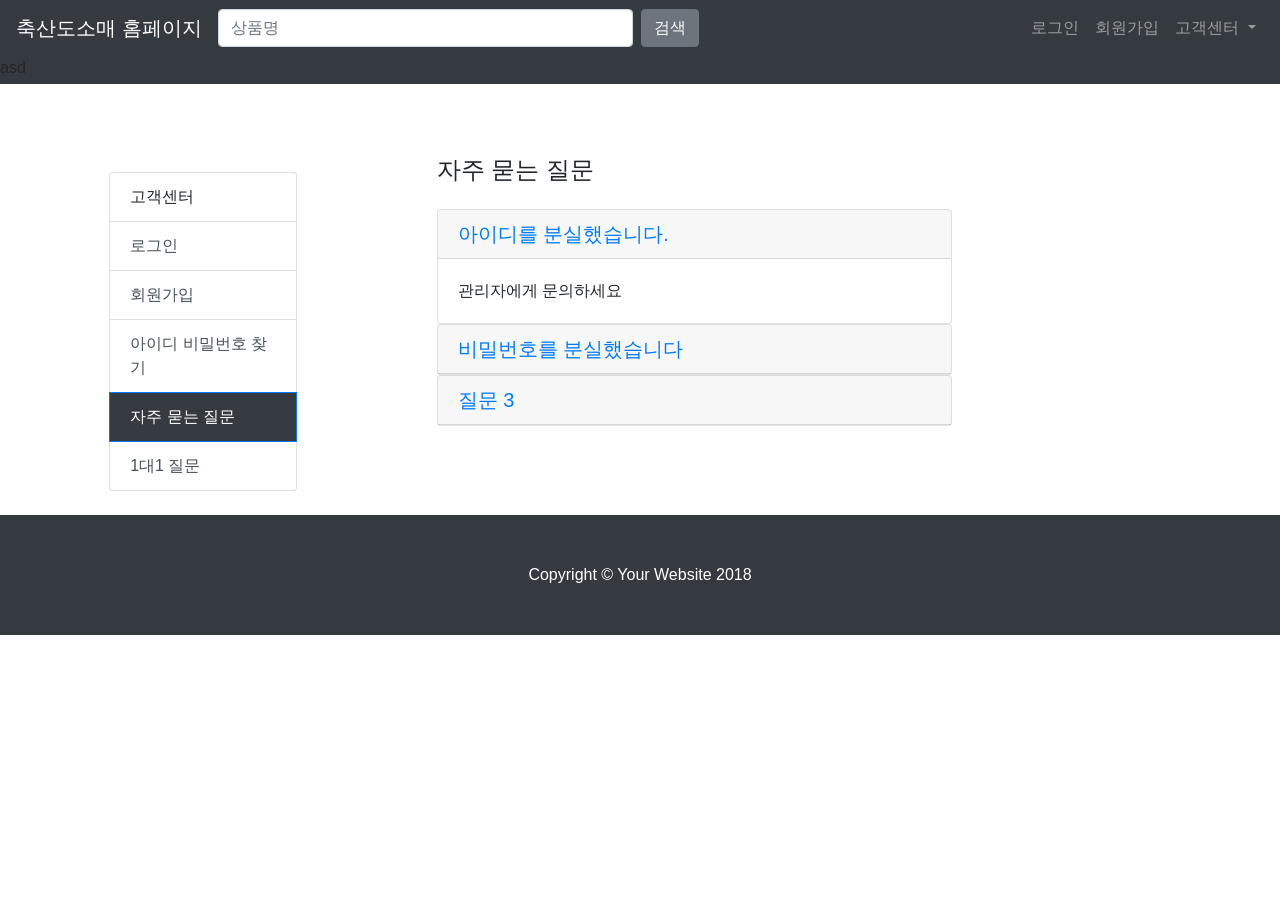
<file: meatVillFinal/htdocs/faq.html>
<!DOCTYPE html>
<html lang="en">

<head>

  <meta charset="utf-8">
  <meta name="viewport" content="width=device-width, initial-scale=1, shrink-to-fit=no">
  <meta name="description" content="">
  <meta name="author" content="">

  <title>Modern Business - Start Bootstrap Template</title>

  <!-- Bootstrap core CSS -->
  <link href="vendor/bootstrap/css/bootstrap.min.css" rel="stylesheet">

  <!-- Custom styles for this template -->
  <link href="css/modern-business.css" rel="stylesheet">

</head>

<body>

  <!-- Navigation -->
  <nav class="navbar fixed-top navbar-expand-lg navbar-dark bg-dark fixed-top">
    <a class="navbar-brand" href="index.php">축산도소매 홈페이지</a>
    <button class="navbar-toggler navbar-toggler-right" type="button" data-toggle="collapse" data-target="#navbarResponsive" aria-controls="navbarResponsive" aria-expanded="false" aria-label="Toggle navigation">
      <span class="navbar-toggler-icon"></span>
    </button>
    <form class="form-inline my-4 my-lg-0">
      <input class="form-control mr-sm-2 " type="text" size = 40 placeholder="상품명">
      <button class="btn btn-secondary my-2 my-sm-0" type="submit">검색</button>
    </form>
    <div class="collapse navbar-collapse" id="navbarResponsive">
      <ul class="navbar-nav ml-auto">
        <li class="nav-item">
          <a class="nav-link" href="login_popup.php">로그인</a>
        </li>
        <li class="nav-item">
          <a class="nav-link" href="new_accounts.php">회원가입</a>
        </li>

        <li class="nav-item dropdown">
          <a class="nav-link dropdown-toggle" href="#" id="navbarDropdownBlog" data-toggle="dropdown" aria-haspopup="true" aria-expanded="false">
            고객센터
          </a>
          <div class="dropdown-menu dropdown-menu-right" aria-labelledby="navbarDropdownBlog">
            <a class="dropdown-item" href="full-width.php">Full Width Page</a>
            <a class="dropdown-item" href="sidebar.php">Sidebar Page</a>
            <a class="dropdown-item" href="faq.php">FAQ</a>
            <a class="dropdown-item" href="404.php">404</a>
            <a class="dropdown-item" href="pricing.php">Pricing Table</a>
          </div>
        </li>
      </ul>
    </div>

  </nav>




  <header>


  </header>







  <!-- Page Content -->

<div class="row bg-dark">
  <div class="col-lg-1 mb-1">
    asd
  </div>
</div>

<br><br><br>


</div>
    <div class="row">
      <div class="col-lg-1 mb-1">
      </div>


      <div class="col-lg-2 mb-4">
        <p></p>
        <p></p>
        <div class="list-group">
          <a class="list-group-item list-group-item-action disabled">고객센터</a>
          <a href="login_popup.php" class="list-group-item list-group-item-action">
            로그인
          </a>
          <a href="new_accounts.php" class="list-group-item list-group-item-action ">회원가입</a>
          <a href="#!" class="list-group-item list-group-item-action">아이디 비밀번호 찾기</a>
          <a href="faq.php" class="list-group-item list-group-item-action active bg-dark">자주 묻는 질문</a>
          <a href="one-to-one.php" class="list-group-item list-group-item-action">1대1 질문</a>
        </div>
      </div>
      <!-- Content Column -->
      <div class="col-lg-1 mb-1">
      </div>
      <div class="col-lg-5 mb-4">
        <p class ="h4 mb-4"> 자주 묻는 질문</p>
        <p></p>

        <!-- Default form login -->
        <div class="mb-4" id="accordion" role="tablist" aria-multiselectable="true">
                <div class="card">
                  <div class="card-header" role="tab" id="headingOne">
                    <h5 class="mb-0">
                      <a data-toggle="collapse" data-parent="#accordion" href="#collapseOne" aria-expanded="false" aria-controls="collapseOne">아이디를 분실했습니다.</a>
                    </h5>
                  </div>

                  <div id="collapseOne" class="collapse show" role="tabpanel" aria-labelledby="headingOne">
                    <div class="card-body">
                      관리자에게 문의하세요
                    </div>
                  </div>
                </div>
                <div class="card">
                  <div class="card-header" role="tab" id="headingTwo">
                    <h5 class="mb-0">
                      <a class="collapsed" data-toggle="collapse" data-parent="#accordion" href="#collapseTwo" aria-expanded="false" aria-controls="collapseTwo">비밀번호를 분실했습니다
                      </a>
                    </h5>
                  </div>
                  <div id="collapseTwo" class="collapse" role="tabpanel" aria-labelledby="headingTwo">
                    <div class="card-body">
                      관리자에게 문의하세요
                    </div>
                  </div>
                </div>
                <div class="card">
                  <div class="card-header" role="tab" id="headingThree">
                    <h5 class="mb-0">
                      <a class="collapsed" data-toggle="collapse" data-parent="#accordion" href="#collapseThree" aria-expanded="false" aria-controls="collapseThree">질문 3</a>
                    </h5>
                  </div>
                  <div id="collapseThree" class="collapse" role="tabpanel" aria-labelledby="headingThree">
                    <div class="card-body">
                      답3
                    </div>
                  </div>
                </div>
              </div>
      </div>
    </div>

    <!-- Footer -->
    <footer class="py-5 bg-dark">
      <div class="container">
        <p class="m-0 text-center text-white">Copyright &copy; Your Website 2018</p>
      </div>
      <!-- /.container -->
    </footer>


  </body>





  <!-- /.container -->

  <!-- Bootstrap core JavaScript -->
  <script src="vendor/jquery/jquery.min.js"></script>
  <script src="vendor/bootstrap/js/bootstrap.bundle.min.js"></script>

</body>

</html>

<!-- <!DOCTYPE html>
  <html lang="en" dir="ltr">
  <head>
    <meta charset="utf-8">
    <link href="login_popup.css" media="all" rel="Stylesheet" type="text/css" />
    <title></title>
  </head>
  <body>




  </script>
  </html> -->
</file>
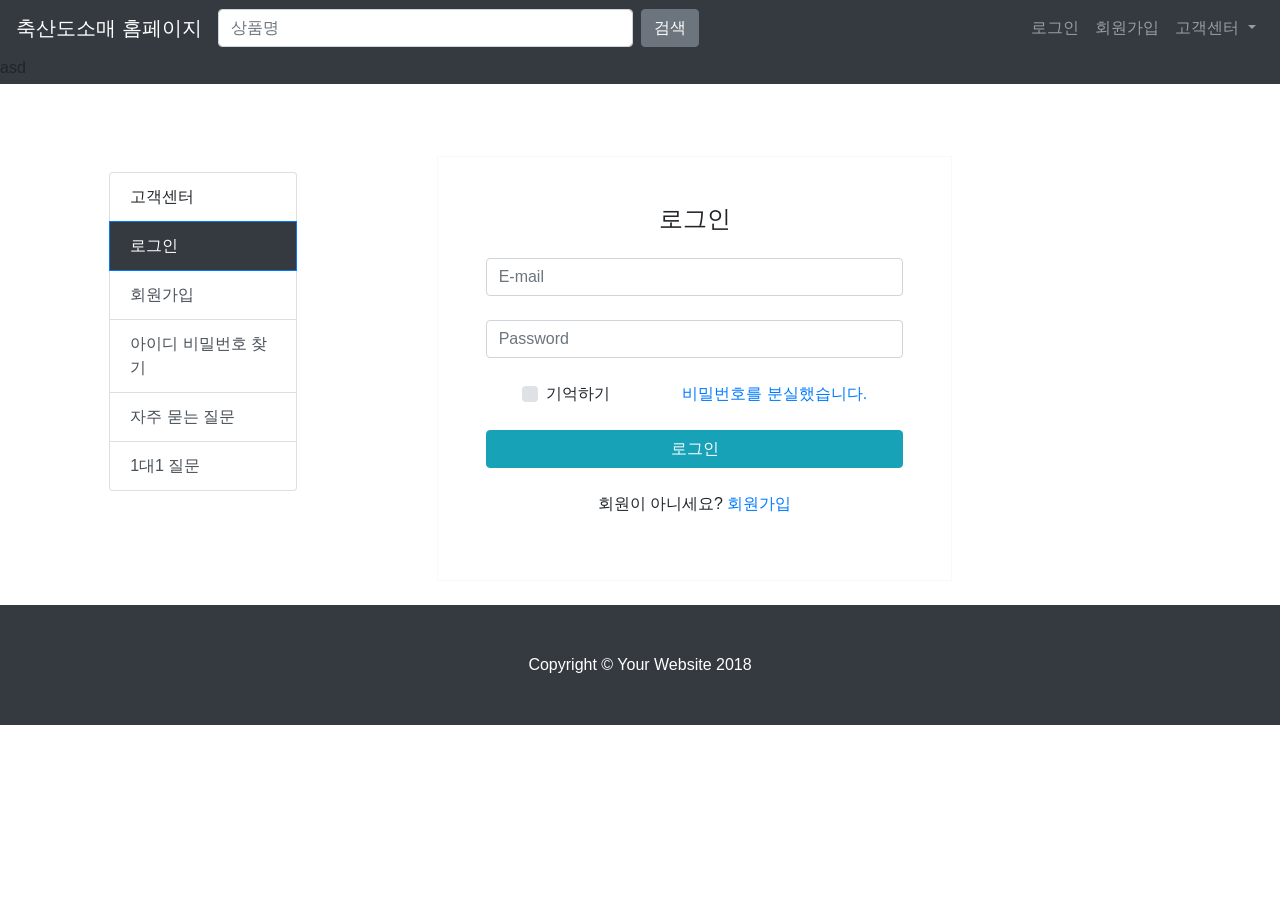
<file: meatVillFinal/htdocs/login_popup.html>
<!DOCTYPE html>
<html lang="en">

<head>

  <meta charset="utf-8">
  <meta name="viewport" content="width=device-width, initial-scale=1, shrink-to-fit=no">
  <meta name="description" content="">
  <meta name="author" content="">

  <title>Modern Business - Start Bootstrap Template</title>

  <!-- Bootstrap core CSS -->
  <link href="vendor/bootstrap/css/bootstrap.min.css" rel="stylesheet">

  <!-- Custom styles for this template -->
  <link href="css/modern-business.css" rel="stylesheet">

</head>

<body>

  <!-- Navigation -->
  <nav class="navbar fixed-top navbar-expand-lg navbar-dark bg-dark fixed-top">
    <a class="navbar-brand" href="index.php">축산도소매 홈페이지</a>
    <button class="navbar-toggler navbar-toggler-right" type="button" data-toggle="collapse" data-target="#navbarResponsive" aria-controls="navbarResponsive" aria-expanded="false" aria-label="Toggle navigation">
      <span class="navbar-toggler-icon"></span>
    </button>
    <form class="form-inline my-4 my-lg-0">
      <input class="form-control mr-sm-2 " type="text" size = 40 placeholder="상품명">
      <button class="btn btn-secondary my-2 my-sm-0" type="submit">검색</button>
    </form>
    <div class="collapse navbar-collapse" id="navbarResponsive">
      <ul class="navbar-nav ml-auto">
        <li class="nav-item">
          <a class="nav-link" href="login_popup.php">로그인</a>
        </li>
        <li class="nav-item">
          <a class="nav-link" href="new_accounts.php">회원가입</a>
        </li>

        <li class="nav-item dropdown">
          <a class="nav-link dropdown-toggle" href="#" id="navbarDropdownBlog" data-toggle="dropdown" aria-haspopup="true" aria-expanded="false">
            고객센터
          </a>
          <div class="dropdown-menu dropdown-menu-right" aria-labelledby="navbarDropdownBlog">
            <a class="dropdown-item" href="full-width.php">Full Width Page</a>
            <a class="dropdown-item" href="sidebar.php">Sidebar Page</a>
            <a class="dropdown-item" href="faq.php">FAQ</a>
            <a class="dropdown-item" href="404.php">404</a>
            <a class="dropdown-item" href="pricing.php">Pricing Table</a>
          </div>
        </li>
      </ul>
    </div>

  </nav>




  <header>


  </header>







  <!-- Page Content -->

<div class="row bg-dark">
  <div class="col-lg-1 mb-1">
    asd
  </div>
</div>

<br><br><br>


</div>
    <div class="row">
      <div class="col-lg-1 mb-1">
      </div>


      <div class="col-lg-2 mb-4">
        <p></p>
        <p></p>
        <div class="list-group">
          <a class="list-group-item list-group-item-action disabled">고객센터</a>
          <a href="" class="list-group-item list-group-item-action active bg-dark">
            로그인
          </a>
          <a href="new_accounts.php" class="list-group-item list-group-item-action ">회원가입</a>
          <a href="#!" class="list-group-item list-group-item-action">아이디 비밀번호 찾기</a>
          <a href="faq.php" class="list-group-item list-group-item-action">자주 묻는 질문</a>
          <a href="one-to-one.php" class="list-group-item list-group-item-action">1대1 질문</a>
        </div>
      </div>
      <!-- Content Column -->
      <div class="col-lg-1 mb-1">
      </div>
      <div class="col-lg-5 mb-4">
        <!-- Default form login -->
        <form class="text-center border border-light p-5">

          <p class="h4 mb-4">로그인</p>

          <!-- Email -->
          <input type="email" id="defaultLoginFormEmail" class="form-control mb-4" placeholder="E-mail">

          <!-- Password -->
          <input type="password" id="defaultLoginFormPassword" class="form-control mb-4" placeholder="Password">

          <div class="d-flex justify-content-around">
            <div>
              <!-- Remember me -->
              <div class="custom-control custom-checkbox">
                <input type="checkbox" class="custom-control-input" id="defaultLoginFormRemember">
                <label class="custom-control-label" for="defaultLoginFormRemember">기억하기</label>
              </div>
            </div>
            <div>
              <!-- Forgot password -->
              <a href="">비밀번호를 분실했습니다.</a>
            </div>
          </div>

          <!-- Sign in button -->
          <button class="btn btn-info btn-block my-4" type="submit">로그인</button>

          <!-- Register -->
          <p>회원이 아니세요?
            <a href="">회원가입</a>
          </p>


        </form>
        <!-- Default form login -->
      </div>
    </div>

    <!-- Footer -->
    <footer class="py-5 bg-dark">
      <div class="container">
        <p class="m-0 text-center text-white">Copyright &copy; Your Website 2018</p>
      </div>
      <!-- /.container -->
    </footer>



  </body>





  <!-- /.container -->

  <!-- Bootstrap core JavaScript -->
  <script src="vendor/jquery/jquery.min.js"></script>
  <script src="vendor/bootstrap/js/bootstrap.bundle.min.js"></script>

</body>

</html>

<!-- <!DOCTYPE html>
  <html lang="en" dir="ltr">
  <head>
    <meta charset="utf-8">
    <link href="login_popup.css" media="all" rel="Stylesheet" type="text/css" />
    <title></title>
  </head>
  <body>




  </script>
  </html> -->
</file>
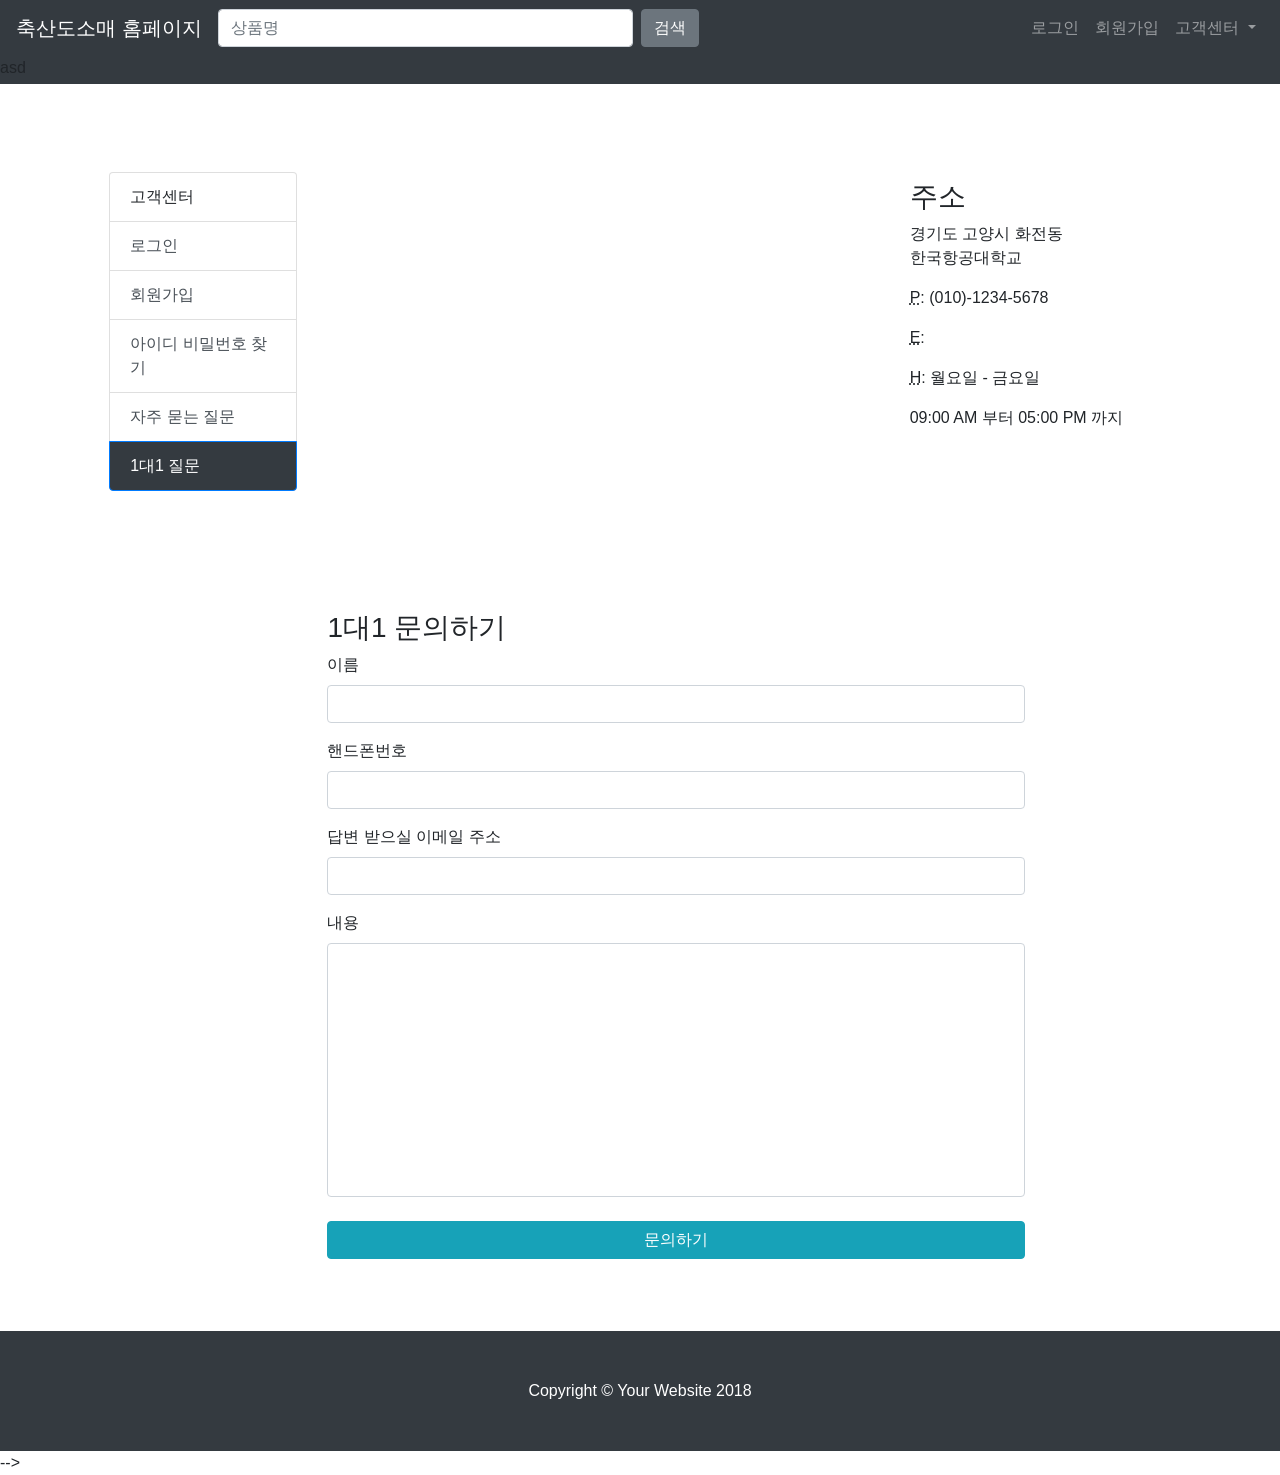
<file: meatVillFinal/htdocs/one-to-one.html>
<!DOCTYPE html>
<html lang="en">

<head>

  <meta charset="utf-8">
  <meta name="viewport" content="width=device-width, initial-scale=1, shrink-to-fit=no">
  <meta name="description" content="">
  <meta name="author" content="">

  <title>Modern Business - Start Bootstrap Template</title>

  <!-- Bootstrap core CSS -->
  <link href="vendor/bootstrap/css/bootstrap.min.css" rel="stylesheet">

  <!-- Custom styles for this template -->
  <link href="css/modern-business.css" rel="stylesheet">

</head>

<body>

  <!-- Navigation -->
  <nav class="navbar fixed-top navbar-expand-lg navbar-dark bg-dark fixed-top">
    <a class="navbar-brand" href="index.php">축산도소매 홈페이지</a>
    <button class="navbar-toggler navbar-toggler-right" type="button" data-toggle="collapse" data-target="#navbarResponsive" aria-controls="navbarResponsive" aria-expanded="false" aria-label="Toggle navigation">
      <span class="navbar-toggler-icon"></span>
    </button>
    <form class="form-inline my-4 my-lg-0">
      <input class="form-control mr-sm-2 " type="text" size = 40 placeholder="상품명">
      <button class="btn btn-secondary my-2 my-sm-0" type="submit">검색</button>
    </form>
    <div class="collapse navbar-collapse" id="navbarResponsive">
      <ul class="navbar-nav ml-auto">
        <li class="nav-item">
          <a class="nav-link" href="login_popup.php">로그인</a>
        </li>
        <li class="nav-item">
          <a class="nav-link" href="new_accounts.php">회원가입</a>
        </li>

        <li class="nav-item dropdown">
          <a class="nav-link dropdown-toggle" href="#" id="navbarDropdownBlog" data-toggle="dropdown" aria-haspopup="true" aria-expanded="false">
            고객센터
          </a>
          <div class="dropdown-menu dropdown-menu-right" aria-labelledby="navbarDropdownBlog">
            <a class="dropdown-item" href="full-width.php">Full Width Page</a>
            <a class="dropdown-item" href="sidebar.php">Sidebar Page</a>
            <a class="dropdown-item" href="faq.php">FAQ</a>
            <a class="dropdown-item" href="404.php">404</a>
            <a class="dropdown-item" href="pricing.php">Pricing Table</a>
          </div>
        </li>
      </ul>
    </div>

  </nav>




  <header>


  </header>







  <!-- Page Content -->

  <div class="row bg-dark">
    <div class="col-lg-1 mb-1">
      asd
    </div>
  </div>

  <br><br><br>


</div>
<div class="row">
  <div class="col-lg-1 mb-1">
  </div>


  <div class="col-lg-2 mb-4">
    <p></p>
    <p></p>
    <div class="list-group">
      <a class="list-group-item list-group-item-action disabled">고객센터</a>
      <a href="login_popup.php" class="list-group-item list-group-item-action ">
        로그인
      </a>
      <a href="new_accounts.php" class="list-group-item list-group-item-action">회원가입</a>
      <a href="#!" class="list-group-item list-group-item-action">아이디 비밀번호 찾기</a>
      <a href="faq.php" class="list-group-item list-group-item-action">자주 묻는 질문</a>
      <a href="one-to-one.php" class="list-group-item list-group-item-action active bg-dark">1대1 질문</a>
    </div>
  </div>
  <!-- Content Column -->

  <div class="col-lg-8 mb-4">



  </br>

    <!-- Content Row -->
    <div class="row">
      <!-- Map Column -->
      <div class="col-lg-8 mb-4">
        <!-- Embedded Google Map -->
        <iframe width="100%" height="400px" frameborder="0" scrolling="no" marginheight="0" marginwidth="0" src="http://maps.google.com/maps?hl=kr&amp;ie=UTF8&amp;ll=37.600598,126.864420&amp;spn=56.506174,79.013672&amp;t=m&amp;z=15&amp;output=embed"></iframe>
      </div>
      <!-- Contact Details Column -->
      <div class="col-lg-4 mb-4">
        <h3>주소</h3>
        <p>
          경기도 고양시 화전동
          <br>한국항공대학교
          <br>
        </p>
        <p>
          <abbr title="Phone">P</abbr>: (010)-1234-5678
        </p>
        <p>
          <abbr title="Email">E</abbr>:
          <a href="mailto:rlatjdtn1014@naver.com"><rlatjdtn1014@naver class="com"></rlatjdtn1014@naver>
          </a>
        </p>
        <p>
          <abbr title="Hours">H</abbr>: 월요일 - 금요일 </P> 09:00 AM 부터 05:00 PM 까지
        </p>
      </div>
    </div>


    <div class="row">
      <div class="col-lg-10 mb-4">
        <h3>1대1 문의하기</h3>
        <form name="sentMessage" id="contactForm" novalidate>
          <div class="control-group form-group">
            <div class="controls">
              <label>이름</label>
              <input type="text" class="form-control" id="name" required data-validation-required-message="Please enter your name.">
              <p class="help-block"></p>
            </div>
          </div>
          <div class="control-group form-group">
            <div class="controls">
              <label>핸드폰번호</label>
              <input type="tel" class="form-control" id="phone" required data-validation-required-message="Please enter your phone number.">
            </div>
          </div>
          <div class="control-group form-group">
            <div class="controls">
              <label>답변 받으실 이메일 주소</label>
              <input type="email" class="form-control" id="email" required data-validation-required-message="Please enter your email address.">
            </div>
          </div>
          <div class="control-group form-group">
            <div class="controls">
              <label>내용</label>
              <textarea rows="10" cols="100" class="form-control" id="message" required data-validation-required-message="Please enter your message" maxlength="999" style="resize:none"></textarea>
            </div>
          </div>
          <div id="success"></div>
          <!-- For success/fail messages -->
          <button type="submit" class="btn btn-info btn-block my-4" id="sendMessageButton">문의하기</button>
        </form>
      </div>

    </div>






  </div>
</div>










<!-- Footer -->
<footer class="py-5 bg-dark">
  <div class="container">
    <p class="m-0 text-center text-white">Copyright &copy; Your Website 2018</p>
  </div>
  <!-- /.container -->
</footer>



</body>





<!-- /.container -->

<!-- Bootstrap core JavaScript -->
<script src="vendor/jquery/jquery.min.js"></script>
<script src="vendor/bootstrap/js/bootstrap.bundle.min.js"></script>

</body>

</html>

<!-- <!DOCTYPE html>
  <html lang="en" dir="ltr">
  <head>
    <meta charset="utf-8">
    <link href="login_popup.css" media="all" rel="Stylesheet" type="text/css" />
    <title></title>
  </head>
  <body>




  </script>
  </html> -->

  <!-- <!doctype html>


    <html lang="en">

    <head>
      <meta charset="utf-8">
      <link href="new_account.css" media="all" rel="Stylesheet" type="text/css" />
      <link rel="stylesheet" href="https://stackpath.bootstrapcdn.com/bootstrap/4.1.3/css/bootstrap.min.css" integrity="sha384-MCw98/SFnGE8fJT3GXwEOngsV7Zt27NXFoaoApmYm81iuXoPkFOJwJ8ERdknLPMO"
      crossorigin="anonymous">
      <script src="https://code.jquery.com/jquery-3.3.1.slim.min.js" integrity="sha384-q8i/X+965DzO0rT7abK41JStQIAqVgRVzpbzo5smXKp4YfRvH+8abtTE1Pi6jizo"
      crossorigin="anonymous"></script>
      <script src="https://cdnjs.cloudflare.com/ajax/libs/popper.js/1.14.3/umd/popper.min.js" integrity="sha384-ZMP7rVo3mIykV+2+9J3UJ46jBk0WLaUAdn689aCwoqbBJiSnjAK/l8WvCWPIPm49"
      crossorigin="anonymous"></script>
      <script src="https://stackpath.bootstrapcdn.com/bootstrap/4.1.3/js/bootstrap.min.js" integrity="sha384-ChfqqxuZUCnJSK3+MXmPNIyE6ZbWh2IMqE241rYiqJxyMiZ6OW/JmZQ5stwEULTy"
      crossorigin="anonymous"></script>
      <script src="new_accounts.js" type="text/javascript"></script>
    </head>
    <?php


    $mysqli = new mysqli("127.0.0.1", "root", "123456", "clinets");

    ?>
    <body class="bg-light">

      <div class="container">

        <!-- 여기까지 입력받는곳 -->




        <!--

          </html> --> -->
</file>
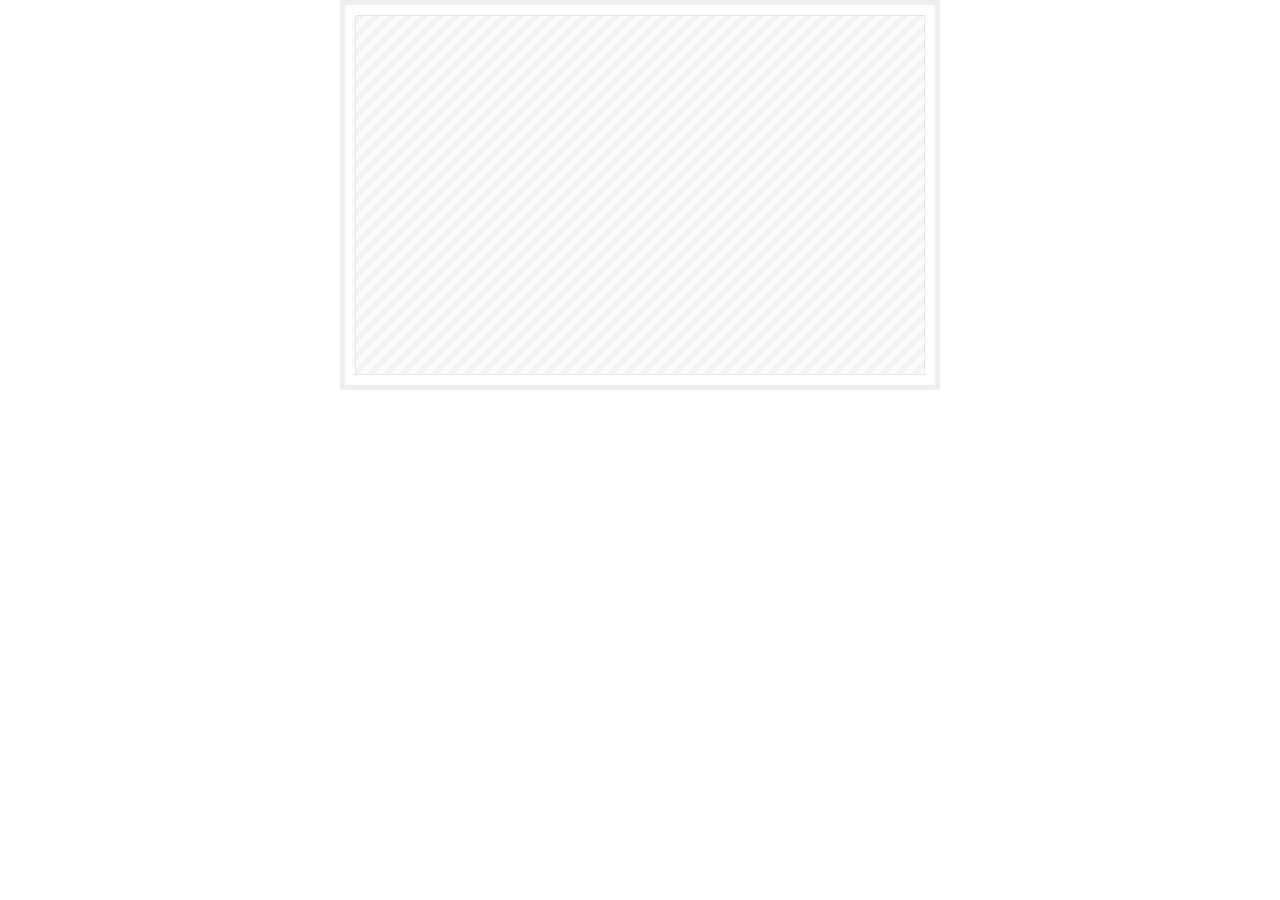
<file: phpChart_Lite/htdocs/form_upload.html>
<!DOCTYPE html>
<html lang="en" dir="ltr">
  <head>
    <meta charset="utf-8">
    <link href="//netdna.bootstrapcdn.com/bootstrap/3.1.0/css/bootstrap.min.css" rel="stylesheet" id="bootstrap-css">
<script src="//netdna.bootstrapcdn.com/bootstrap/3.1.0/js/bootstrap.min.js"></script>
<link rel="stylesheet" type="text/css" href="form_upload.css">
    <title></title>
  </head>
  <body>
    <script src="https://raw.github.com/enyo/dropzone/master/downloads/dropzone.js"></script>
    <div class="bdr_upload">
      <form action="form_update.html" id="dropzone" class="dropzone">
        <div class="dz-default dz-message"><span>Drop files here to upload</span></div>

      </form>
    </div>
  </body>


  <script src="https://code.jquery.com/jquery-3.2.1.min.js"></script>
  <script >
  jQuery(function($){

    Dropzone.autoDiscover = false;
    try {
      var myDropzone = new Dropzone("#dropzone" , {
        paramName: "file", // The name that will be used to transfer the file
        maxFilesize: 2, // MB

      addRemoveLinks : true,
      dictDefaultMessage :
      '<span class="bigger-150 bolder"><i class="ace-icon fa fa-caret-right red"></i> Drop files</span> to upload \
      <span class="smaller-80 grey">(or click)</span> <br /> \
      <i class="upload-icon ace-icon fa fa-cloud-upload blue fa-3x"></i>'
    ,
      dictResponseError: 'Error while uploading file!',

      //change the previewTemplate to use Bootstrap progress bars
      previewTemplate: "<div class=\"dz-preview dz-file-preview\">\n  <div class=\"dz-details\">\n    <div class=\"dz-filename\"><span data-dz-name></span></div>\n    <div class=\"dz-size\" data-dz-size></div>\n    <img data-dz-thumbnail />\n  </div>\n  <div class=\"progress progress-small progress-striped active\"><div class=\"progress-bar progress-bar-success\" data-dz-uploadprogress></div></div>\n  <div class=\"dz-success-mark\"><span></span></div>\n  <div class=\"dz-error-mark\"><span></span></div>\n  <div class=\"dz-error-message\"><span data-dz-errormessage></span></div>\n</div>"
      });
    } catch(e) {
      alert('Dropzone.js does not support older browsers!');
    }

    });
  </script>
</html>
</file>
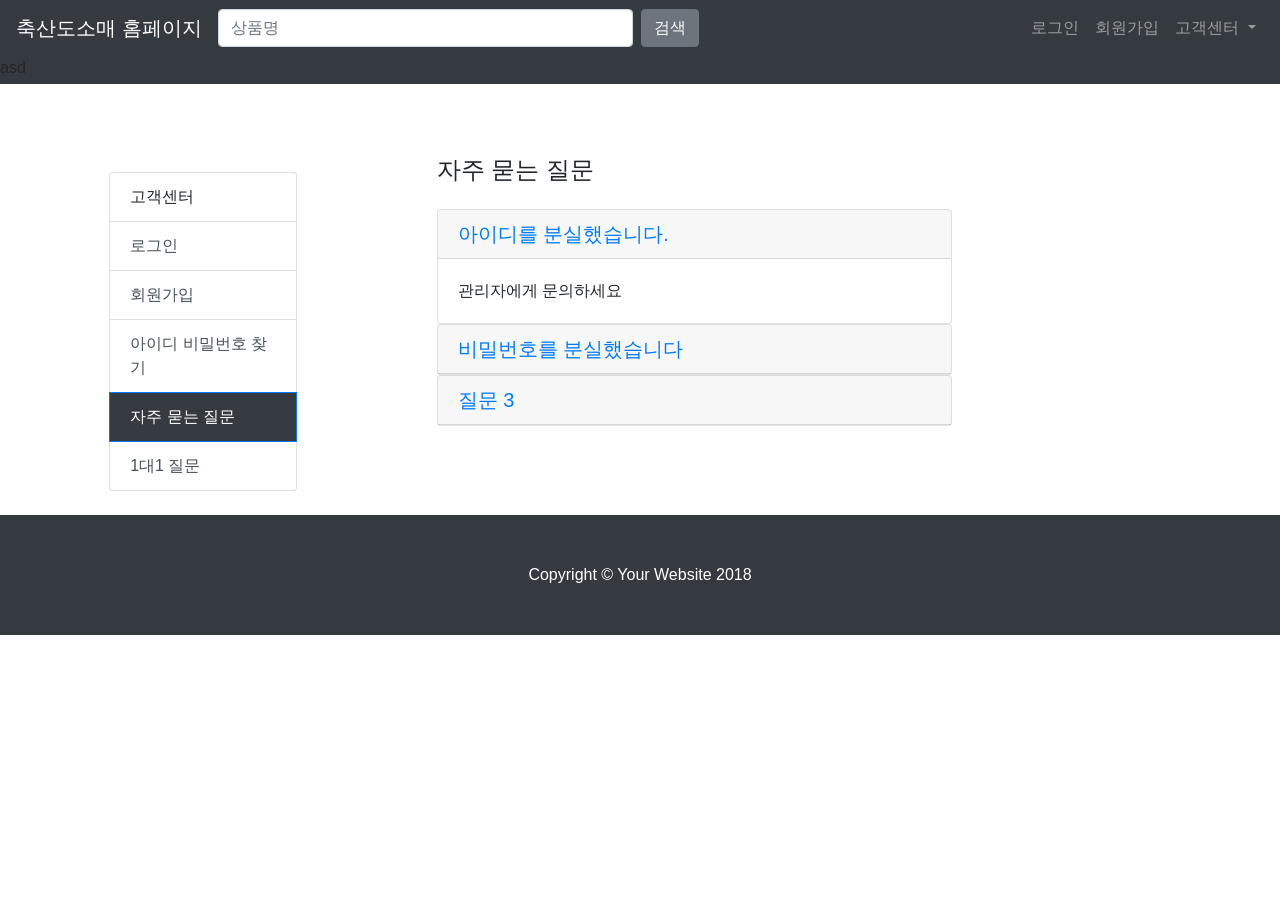
<file: phpChart_Lite/htdocs/htdocs/faq.html>
<!DOCTYPE html>
<html lang="en">

<head>

  <meta charset="utf-8">
  <meta name="viewport" content="width=device-width, initial-scale=1, shrink-to-fit=no">
  <meta name="description" content="">
  <meta name="author" content="">

  <title>Modern Business - Start Bootstrap Template</title>

  <!-- Bootstrap core CSS -->
  <link href="vendor/bootstrap/css/bootstrap.min.css" rel="stylesheet">

  <!-- Custom styles for this template -->
  <link href="css/modern-business.css" rel="stylesheet">

</head>

<body>

  <!-- Navigation -->
  <nav class="navbar fixed-top navbar-expand-lg navbar-dark bg-dark fixed-top">
    <a class="navbar-brand" href="index.html">축산도소매 홈페이지</a>
    <button class="navbar-toggler navbar-toggler-right" type="button" data-toggle="collapse" data-target="#navbarResponsive" aria-controls="navbarResponsive" aria-expanded="false" aria-label="Toggle navigation">
      <span class="navbar-toggler-icon"></span>
    </button>
    <form class="form-inline my-4 my-lg-0">
      <input class="form-control mr-sm-2 " type="text" size = 40 placeholder="상품명">
      <button class="btn btn-secondary my-2 my-sm-0" type="submit">검색</button>
    </form>
    <div class="collapse navbar-collapse" id="navbarResponsive">
      <ul class="navbar-nav ml-auto">
        <li class="nav-item">
          <a class="nav-link" href="login_popup.html">로그인</a>
        </li>
        <li class="nav-item">
          <a class="nav-link" href="new_accounts.html">회원가입</a>
        </li>

        <li class="nav-item dropdown">
          <a class="nav-link dropdown-toggle" href="#" id="navbarDropdownBlog" data-toggle="dropdown" aria-haspopup="true" aria-expanded="false">
            고객센터
          </a>
          <div class="dropdown-menu dropdown-menu-right" aria-labelledby="navbarDropdownBlog">
            <a class="dropdown-item" href="full-width.html">Full Width Page</a>
            <a class="dropdown-item" href="sidebar.html">Sidebar Page</a>
            <a class="dropdown-item" href="faq.html">FAQ</a>
            <a class="dropdown-item" href="404.html">404</a>
            <a class="dropdown-item" href="pricing.html">Pricing Table</a>
          </div>
        </li>
      </ul>
    </div>

  </nav>




  <header>


  </header>







  <!-- Page Content -->

<div class="row bg-dark">
  <div class="col-lg-1 mb-1">
    asd
  </div>
</div>

<br><br><br>


</div>
    <div class="row">
      <div class="col-lg-1 mb-1">
      </div>


      <div class="col-lg-2 mb-4">
        <p></p>
        <p></p>
        <div class="list-group">
          <a class="list-group-item list-group-item-action disabled">고객센터</a>
          <a href="login_popup.html" class="list-group-item list-group-item-action">
            로그인
          </a>
          <a href="new_accounts.html" class="list-group-item list-group-item-action ">회원가입</a>
          <a href="#!" class="list-group-item list-group-item-action">아이디 비밀번호 찾기</a>
          <a href="faq.html" class="list-group-item list-group-item-action active bg-dark">자주 묻는 질문</a>
          <a href="one-to-one.html" class="list-group-item list-group-item-action">1대1 질문</a>
        </div>
      </div>
      <!-- Content Column -->
      <div class="col-lg-1 mb-1">
      </div>
      <div class="col-lg-5 mb-4">
        <p class ="h4 mb-4"> 자주 묻는 질문</p>
        <p></p>

        <!-- Default form login -->
        <div class="mb-4" id="accordion" role="tablist" aria-multiselectable="true">
                <div class="card">
                  <div class="card-header" role="tab" id="headingOne">
                    <h5 class="mb-0">
                      <a data-toggle="collapse" data-parent="#accordion" href="#collapseOne" aria-expanded="false" aria-controls="collapseOne">아이디를 분실했습니다.</a>
                    </h5>
                  </div>

                  <div id="collapseOne" class="collapse show" role="tabpanel" aria-labelledby="headingOne">
                    <div class="card-body">
                      관리자에게 문의하세요
                    </div>
                  </div>
                </div>
                <div class="card">
                  <div class="card-header" role="tab" id="headingTwo">
                    <h5 class="mb-0">
                      <a class="collapsed" data-toggle="collapse" data-parent="#accordion" href="#collapseTwo" aria-expanded="false" aria-controls="collapseTwo">비밀번호를 분실했습니다
                      </a>
                    </h5>
                  </div>
                  <div id="collapseTwo" class="collapse" role="tabpanel" aria-labelledby="headingTwo">
                    <div class="card-body">
                      관리자에게 문의하세요
                    </div>
                  </div>
                </div>
                <div class="card">
                  <div class="card-header" role="tab" id="headingThree">
                    <h5 class="mb-0">
                      <a class="collapsed" data-toggle="collapse" data-parent="#accordion" href="#collapseThree" aria-expanded="false" aria-controls="collapseThree">질문 3</a>
                    </h5>
                  </div>
                  <div id="collapseThree" class="collapse" role="tabpanel" aria-labelledby="headingThree">
                    <div class="card-body">
                      답3
                    </div>
                  </div>
                </div>
              </div>
      </div>
    </div>

    <!-- Footer -->
    <footer class="py-5 bg-dark">
      <div class="container">
        <p class="m-0 text-center text-white">Copyright &copy; Your Website 2018</p>
      </div>
      <!-- /.container -->
    </footer>


  </body>





  <!-- /.container -->

  <!-- Bootstrap core JavaScript -->
  <script src="vendor/jquery/jquery.min.js"></script>
  <script src="vendor/bootstrap/js/bootstrap.bundle.min.js"></script>

</body>

</html>

<!-- <!DOCTYPE html>
  <html lang="en" dir="ltr">
  <head>
    <meta charset="utf-8">
    <link href="login_popup.css" media="all" rel="Stylesheet" type="text/css" />
    <title></title>
  </head>
  <body>




  </script>
  </html> -->
</file>
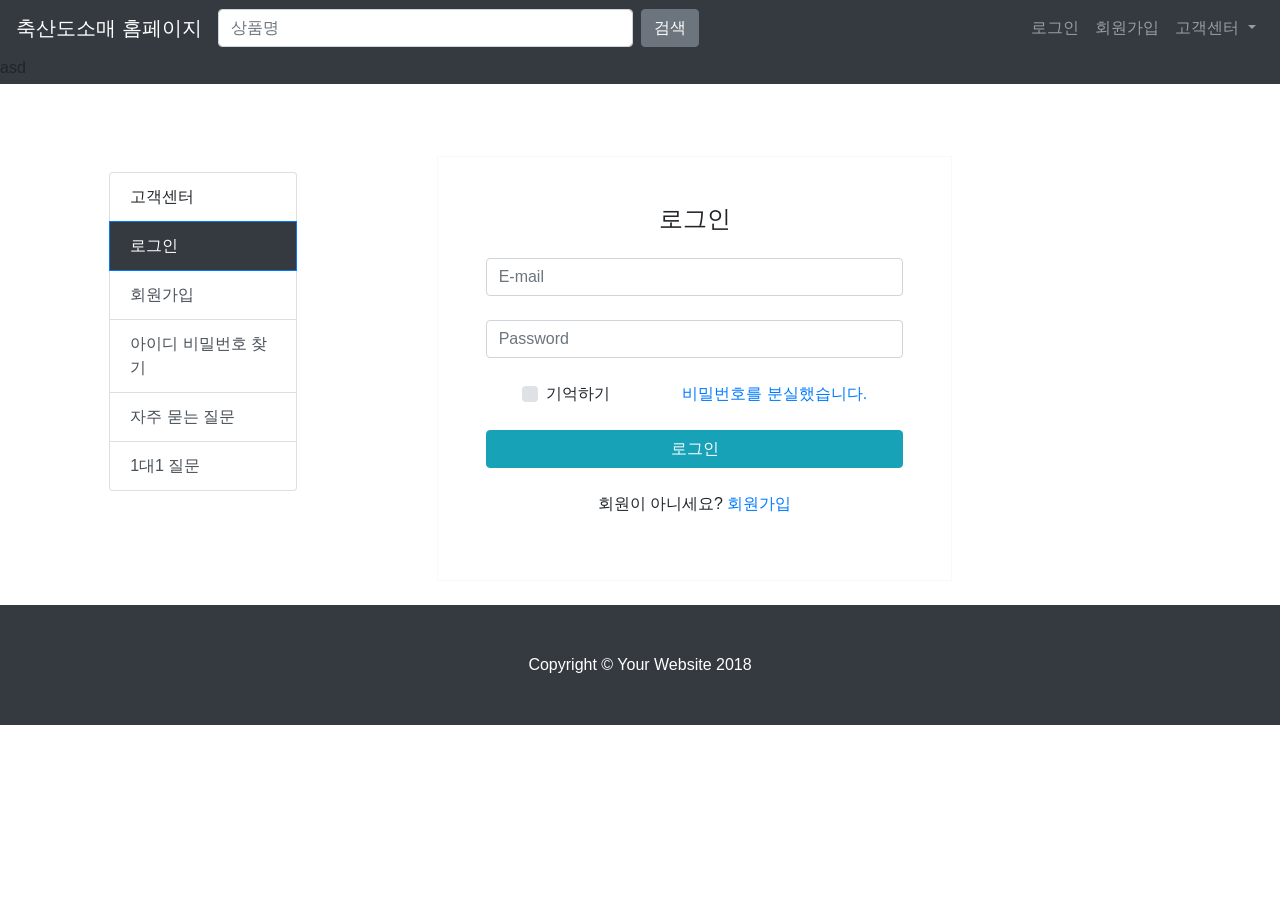
<file: phpChart_Lite/htdocs/htdocs/login_popup.html>
<!DOCTYPE html>
<html lang="en">

<head>

  <meta charset="utf-8">
  <meta name="viewport" content="width=device-width, initial-scale=1, shrink-to-fit=no">
  <meta name="description" content="">
  <meta name="author" content="">

  <title>Modern Business - Start Bootstrap Template</title>

  <!-- Bootstrap core CSS -->
  <link href="vendor/bootstrap/css/bootstrap.min.css" rel="stylesheet">

  <!-- Custom styles for this template -->
  <link href="css/modern-business.css" rel="stylesheet">

</head>

<body>

  <!-- Navigation -->
  <nav class="navbar fixed-top navbar-expand-lg navbar-dark bg-dark fixed-top">
    <a class="navbar-brand" href="index.html">축산도소매 홈페이지</a>
    <button class="navbar-toggler navbar-toggler-right" type="button" data-toggle="collapse" data-target="#navbarResponsive" aria-controls="navbarResponsive" aria-expanded="false" aria-label="Toggle navigation">
      <span class="navbar-toggler-icon"></span>
    </button>
    <form class="form-inline my-4 my-lg-0">
      <input class="form-control mr-sm-2 " type="text" size = 40 placeholder="상품명">
      <button class="btn btn-secondary my-2 my-sm-0" type="submit">검색</button>
    </form>
    <div class="collapse navbar-collapse" id="navbarResponsive">
      <ul class="navbar-nav ml-auto">
        <li class="nav-item">
          <a class="nav-link" href="login_popup.html">로그인</a>
        </li>
        <li class="nav-item">
          <a class="nav-link" href="new_accounts.html">회원가입</a>
        </li>

        <li class="nav-item dropdown">
          <a class="nav-link dropdown-toggle" href="#" id="navbarDropdownBlog" data-toggle="dropdown" aria-haspopup="true" aria-expanded="false">
            고객센터
          </a>
          <div class="dropdown-menu dropdown-menu-right" aria-labelledby="navbarDropdownBlog">
            <a class="dropdown-item" href="full-width.html">Full Width Page</a>
            <a class="dropdown-item" href="sidebar.html">Sidebar Page</a>
            <a class="dropdown-item" href="faq.html">FAQ</a>
            <a class="dropdown-item" href="404.html">404</a>
            <a class="dropdown-item" href="pricing.html">Pricing Table</a>
          </div>
        </li>
      </ul>
    </div>

  </nav>




  <header>


  </header>







  <!-- Page Content -->

<div class="row bg-dark">
  <div class="col-lg-1 mb-1">
    asd
  </div>
</div>

<br><br><br>


</div>
    <div class="row">
      <div class="col-lg-1 mb-1">
      </div>


      <div class="col-lg-2 mb-4">
        <p></p>
        <p></p>
        <div class="list-group">
          <a class="list-group-item list-group-item-action disabled">고객센터</a>
          <a href="" class="list-group-item list-group-item-action active bg-dark">
            로그인
          </a>
          <a href="new_accounts.html" class="list-group-item list-group-item-action ">회원가입</a>
          <a href="#!" class="list-group-item list-group-item-action">아이디 비밀번호 찾기</a>
          <a href="faq.html" class="list-group-item list-group-item-action">자주 묻는 질문</a>
          <a href="one-to-one.html" class="list-group-item list-group-item-action">1대1 질문</a>
        </div>
      </div>
      <!-- Content Column -->
      <div class="col-lg-1 mb-1">
      </div>
      <div class="col-lg-5 mb-4">
        <!-- Default form login -->
        <form class="text-center border border-light p-5">

          <p class="h4 mb-4">로그인</p>

          <!-- Email -->
          <input type="email" id="defaultLoginFormEmail" class="form-control mb-4" placeholder="E-mail">

          <!-- Password -->
          <input type="password" id="defaultLoginFormPassword" class="form-control mb-4" placeholder="Password">

          <div class="d-flex justify-content-around">
            <div>
              <!-- Remember me -->
              <div class="custom-control custom-checkbox">
                <input type="checkbox" class="custom-control-input" id="defaultLoginFormRemember">
                <label class="custom-control-label" for="defaultLoginFormRemember">기억하기</label>
              </div>
            </div>
            <div>
              <!-- Forgot password -->
              <a href="">비밀번호를 분실했습니다.</a>
            </div>
          </div>

          <!-- Sign in button -->
          <button class="btn btn-info btn-block my-4" type="submit">로그인</button>

          <!-- Register -->
          <p>회원이 아니세요?
            <a href="">회원가입</a>
          </p>


        </form>
        <!-- Default form login -->
      </div>
    </div>

    <!-- Footer -->
    <footer class="py-5 bg-dark">
      <div class="container">
        <p class="m-0 text-center text-white">Copyright &copy; Your Website 2018</p>
      </div>
      <!-- /.container -->
    </footer>



  </body>





  <!-- /.container -->

  <!-- Bootstrap core JavaScript -->
  <script src="vendor/jquery/jquery.min.js"></script>
  <script src="vendor/bootstrap/js/bootstrap.bundle.min.js"></script>

</body>

</html>

<!-- <!DOCTYPE html>
  <html lang="en" dir="ltr">
  <head>
    <meta charset="utf-8">
    <link href="login_popup.css" media="all" rel="Stylesheet" type="text/css" />
    <title></title>
  </head>
  <body>




  </script>
  </html> -->
</file>
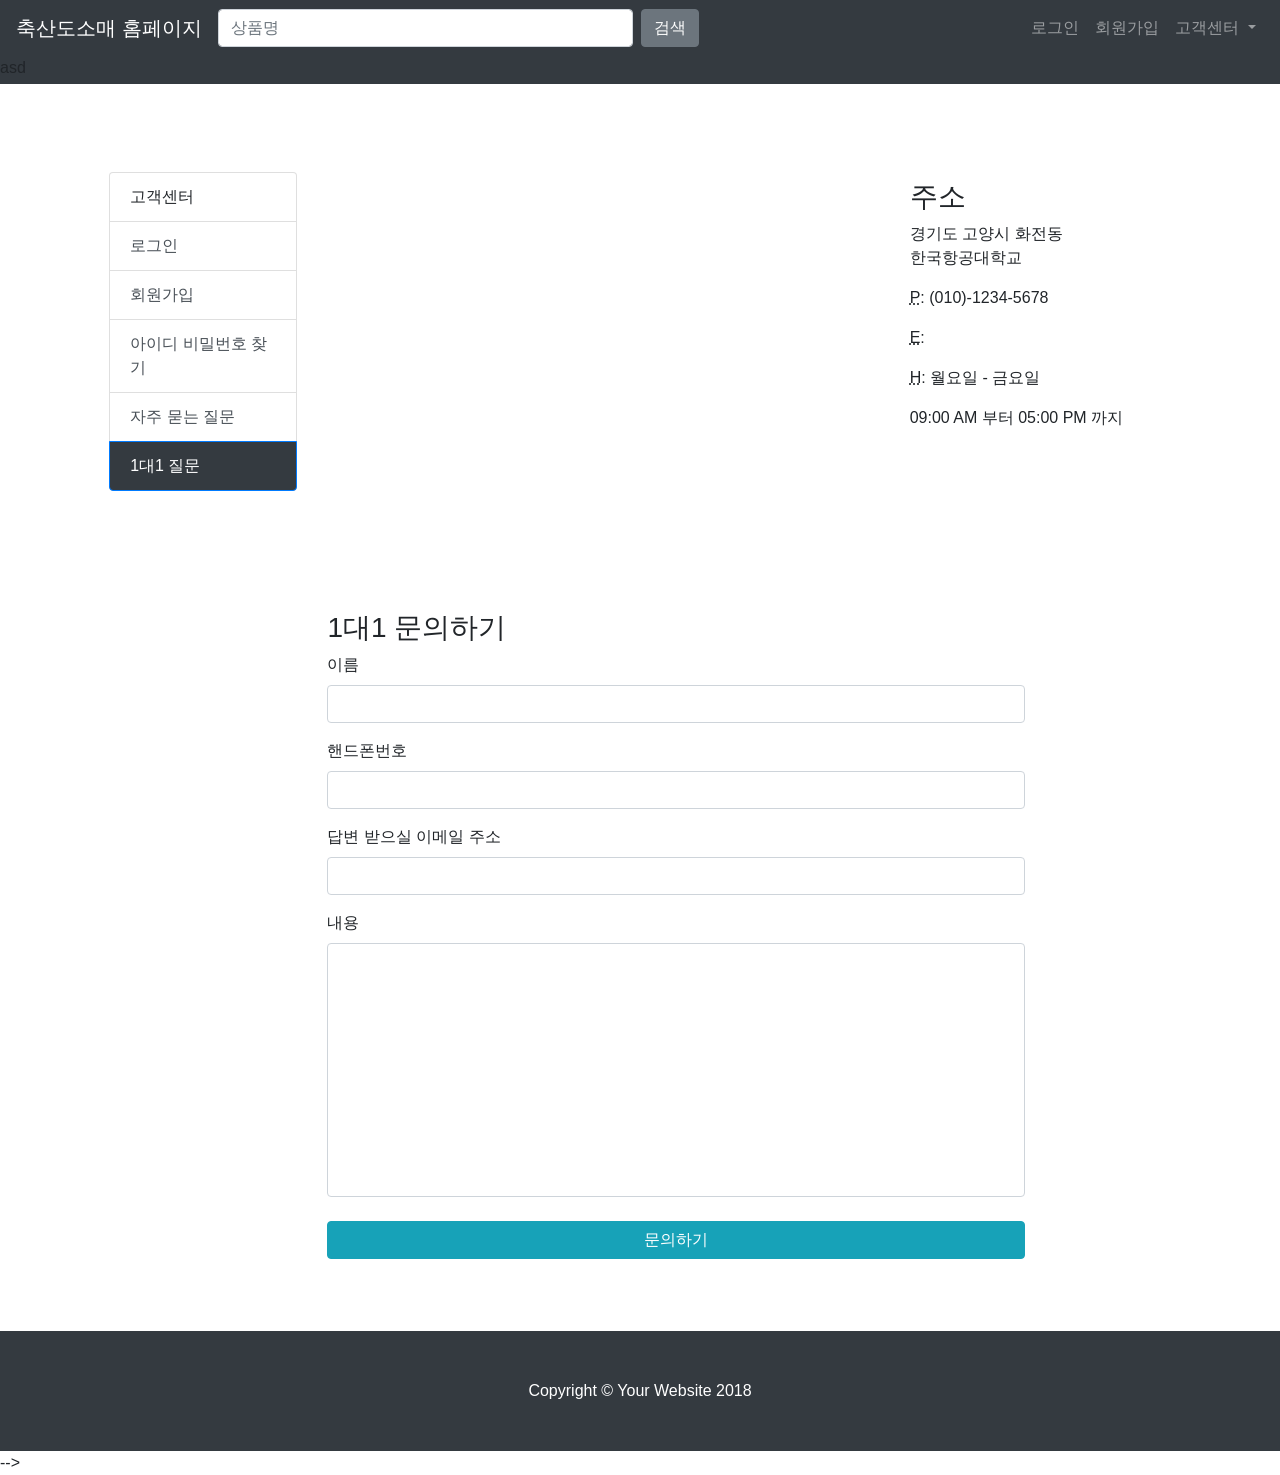
<file: phpChart_Lite/htdocs/htdocs/one-to-one.html>
<!DOCTYPE html>
<html lang="en">

<head>

  <meta charset="utf-8">
  <meta name="viewport" content="width=device-width, initial-scale=1, shrink-to-fit=no">
  <meta name="description" content="">
  <meta name="author" content="">

  <title>Modern Business - Start Bootstrap Template</title>

  <!-- Bootstrap core CSS -->
  <link href="vendor/bootstrap/css/bootstrap.min.css" rel="stylesheet">

  <!-- Custom styles for this template -->
  <link href="css/modern-business.css" rel="stylesheet">

</head>

<body>

  <!-- Navigation -->
  <nav class="navbar fixed-top navbar-expand-lg navbar-dark bg-dark fixed-top">
    <a class="navbar-brand" href="index.html">축산도소매 홈페이지</a>
    <button class="navbar-toggler navbar-toggler-right" type="button" data-toggle="collapse" data-target="#navbarResponsive" aria-controls="navbarResponsive" aria-expanded="false" aria-label="Toggle navigation">
      <span class="navbar-toggler-icon"></span>
    </button>
    <form class="form-inline my-4 my-lg-0">
      <input class="form-control mr-sm-2 " type="text" size = 40 placeholder="상품명">
      <button class="btn btn-secondary my-2 my-sm-0" type="submit">검색</button>
    </form>
    <div class="collapse navbar-collapse" id="navbarResponsive">
      <ul class="navbar-nav ml-auto">
        <li class="nav-item">
          <a class="nav-link" href="login_popup.html">로그인</a>
        </li>
        <li class="nav-item">
          <a class="nav-link" href="new_accounts.html">회원가입</a>
        </li>

        <li class="nav-item dropdown">
          <a class="nav-link dropdown-toggle" href="#" id="navbarDropdownBlog" data-toggle="dropdown" aria-haspopup="true" aria-expanded="false">
            고객센터
          </a>
          <div class="dropdown-menu dropdown-menu-right" aria-labelledby="navbarDropdownBlog">
            <a class="dropdown-item" href="full-width.html">Full Width Page</a>
            <a class="dropdown-item" href="sidebar.html">Sidebar Page</a>
            <a class="dropdown-item" href="faq.html">FAQ</a>
            <a class="dropdown-item" href="404.html">404</a>
            <a class="dropdown-item" href="pricing.html">Pricing Table</a>
          </div>
        </li>
      </ul>
    </div>

  </nav>




  <header>


  </header>







  <!-- Page Content -->

  <div class="row bg-dark">
    <div class="col-lg-1 mb-1">
      asd
    </div>
  </div>

  <br><br><br>


</div>
<div class="row">
  <div class="col-lg-1 mb-1">
  </div>


  <div class="col-lg-2 mb-4">
    <p></p>
    <p></p>
    <div class="list-group">
      <a class="list-group-item list-group-item-action disabled">고객센터</a>
      <a href="login_popup.html" class="list-group-item list-group-item-action ">
        로그인
      </a>
      <a href="new_accounts.html" class="list-group-item list-group-item-action">회원가입</a>
      <a href="#!" class="list-group-item list-group-item-action">아이디 비밀번호 찾기</a>
      <a href="faq.html" class="list-group-item list-group-item-action">자주 묻는 질문</a>
      <a href="one-to-one.html" class="list-group-item list-group-item-action active bg-dark">1대1 질문</a>
    </div>
  </div>
  <!-- Content Column -->

  <div class="col-lg-8 mb-4">



  </br>

    <!-- Content Row -->
    <div class="row">
      <!-- Map Column -->
      <div class="col-lg-8 mb-4">
        <!-- Embedded Google Map -->
        <iframe width="100%" height="400px" frameborder="0" scrolling="no" marginheight="0" marginwidth="0" src="http://maps.google.com/maps?hl=kr&amp;ie=UTF8&amp;ll=37.600598,126.864420&amp;spn=56.506174,79.013672&amp;t=m&amp;z=15&amp;output=embed"></iframe>
      </div>
      <!-- Contact Details Column -->
      <div class="col-lg-4 mb-4">
        <h3>주소</h3>
        <p>
          경기도 고양시 화전동
          <br>한국항공대학교
          <br>
        </p>
        <p>
          <abbr title="Phone">P</abbr>: (010)-1234-5678
        </p>
        <p>
          <abbr title="Email">E</abbr>:
          <a href="mailto:rlatjdtn1014@naver.com"><rlatjdtn1014@naver class="com"></rlatjdtn1014@naver>
          </a>
        </p>
        <p>
          <abbr title="Hours">H</abbr>: 월요일 - 금요일 </P> 09:00 AM 부터 05:00 PM 까지
        </p>
      </div>
    </div>


    <div class="row">
      <div class="col-lg-10 mb-4">
        <h3>1대1 문의하기</h3>
        <form name="sentMessage" id="contactForm" novalidate>
          <div class="control-group form-group">
            <div class="controls">
              <label>이름</label>
              <input type="text" class="form-control" id="name" required data-validation-required-message="Please enter your name.">
              <p class="help-block"></p>
            </div>
          </div>
          <div class="control-group form-group">
            <div class="controls">
              <label>핸드폰번호</label>
              <input type="tel" class="form-control" id="phone" required data-validation-required-message="Please enter your phone number.">
            </div>
          </div>
          <div class="control-group form-group">
            <div class="controls">
              <label>답변 받으실 이메일 주소</label>
              <input type="email" class="form-control" id="email" required data-validation-required-message="Please enter your email address.">
            </div>
          </div>
          <div class="control-group form-group">
            <div class="controls">
              <label>내용</label>
              <textarea rows="10" cols="100" class="form-control" id="message" required data-validation-required-message="Please enter your message" maxlength="999" style="resize:none"></textarea>
            </div>
          </div>
          <div id="success"></div>
          <!-- For success/fail messages -->
          <button type="submit" class="btn btn-info btn-block my-4" id="sendMessageButton">문의하기</button>
        </form>
      </div>

    </div>






  </div>
</div>










<!-- Footer -->
<footer class="py-5 bg-dark">
  <div class="container">
    <p class="m-0 text-center text-white">Copyright &copy; Your Website 2018</p>
  </div>
  <!-- /.container -->
</footer>



</body>





<!-- /.container -->

<!-- Bootstrap core JavaScript -->
<script src="vendor/jquery/jquery.min.js"></script>
<script src="vendor/bootstrap/js/bootstrap.bundle.min.js"></script>

</body>

</html>

<!-- <!DOCTYPE html>
  <html lang="en" dir="ltr">
  <head>
    <meta charset="utf-8">
    <link href="login_popup.css" media="all" rel="Stylesheet" type="text/css" />
    <title></title>
  </head>
  <body>




  </script>
  </html> -->

  <!-- <!doctype html>


    <html lang="en">

    <head>
      <meta charset="utf-8">
      <link href="new_account.css" media="all" rel="Stylesheet" type="text/css" />
      <link rel="stylesheet" href="https://stackpath.bootstrapcdn.com/bootstrap/4.1.3/css/bootstrap.min.css" integrity="sha384-MCw98/SFnGE8fJT3GXwEOngsV7Zt27NXFoaoApmYm81iuXoPkFOJwJ8ERdknLPMO"
      crossorigin="anonymous">
      <script src="https://code.jquery.com/jquery-3.3.1.slim.min.js" integrity="sha384-q8i/X+965DzO0rT7abK41JStQIAqVgRVzpbzo5smXKp4YfRvH+8abtTE1Pi6jizo"
      crossorigin="anonymous"></script>
      <script src="https://cdnjs.cloudflare.com/ajax/libs/popper.js/1.14.3/umd/popper.min.js" integrity="sha384-ZMP7rVo3mIykV+2+9J3UJ46jBk0WLaUAdn689aCwoqbBJiSnjAK/l8WvCWPIPm49"
      crossorigin="anonymous"></script>
      <script src="https://stackpath.bootstrapcdn.com/bootstrap/4.1.3/js/bootstrap.min.js" integrity="sha384-ChfqqxuZUCnJSK3+MXmPNIyE6ZbWh2IMqE241rYiqJxyMiZ6OW/JmZQ5stwEULTy"
      crossorigin="anonymous"></script>
      <script src="new_accounts.js" type="text/javascript"></script>
    </head>
    <?php


    $mysqli = new mysqli("127.0.0.1", "root", "123456", "clinets");

    ?>
    <body class="bg-light">

      <div class="container">

        <!-- 여기까지 입력받는곳 -->




        <!--

          </html> --> -->
</file>
<file: meatVillFinal/htdocs/login_popup.css>
#top-view{
  border-bottom-style: solid;
  border-bottom-width: 2px;
  margin-top: 15px;
  margin-bottom: 5px;
  font-size: 30px;
  font-weight: bold;

}
#mid-view{
  font-size: 20px;

}
.login_btn {
  margin-top: 20px;
  margin-bottom: 20px;
  width: 100%;
  height: 50px;
  background: #f26725;
  text-align: center;
  color: #fff;
  font-size: 24px;
  border-style: none;
}
.input_ver1{
  vertical-align: inherit;
  margin-top: 10px;
  padding: 10px;
  margin-left: 40px;
}
.input_ver2{
  vertical-align: inherit;
  margin-top: 10px;
  padding: 10px;
  margin-left: 20px;
}
.make_id_btn{
  width: 100%;
  height: 24px;
  background: #fff;
  padding: 0 20px 0 7px;
  border: 1px solid;
  text-align: center;
  font-size: 12px;
  font-weight: bold;
  color: #555;
  line-height: 19px;
}
}
</file>
<file: phpChart_Lite/htdocs/form_upload.css>
/* The MIT License */
.dropzone,
.dropzone *,
.dropzone-previews,
.dropzone-previews * {
  -webkit-box-sizing: border-box;
  -moz-box-sizing: border-box;
  box-sizing: border-box;
}
.dropzone {
  position: relative;
  border: 1px solid rgba(0,0,0,0.08);
  background: rgba(0,0,0,0.02);
  padding: 1em;
}
.dropzone.dz-clickable {
  cursor: pointer;
}
.dropzone.dz-clickable .dz-message,
.dropzone.dz-clickable .dz-message span {
  cursor: pointer;
}
.dropzone.dz-clickable * {
  cursor: default;
}
.dropzone .dz-message {
  opacity: 1;
  -ms-filter: none;
  filter: none;
}
.dropzone.dz-drag-hover {
  border-color: rgba(0,0,0,0.15);
  background: rgba(0,0,0,0.04);
}
.dropzone.dz-started .dz-message {
  display: none;
}
.dropzone .dz-preview,
.dropzone-previews .dz-preview {
  background: rgba(255,255,255,0.8);
  position: relative;
  display: inline-block;
  margin: 17px;
  vertical-align: top;
  border: 1px solid #acacac;
  padding: 6px 6px 6px 6px;
}
.dropzone .dz-preview.dz-file-preview [data-dz-thumbnail],
.dropzone-previews .dz-preview.dz-file-preview [data-dz-thumbnail] {
  display: none;
}
.dropzone .dz-preview .dz-details,
.dropzone-previews .dz-preview .dz-details {
  width: 100px;
  height: 100px;
  position: relative;
  background: #ebebeb;
  padding: 5px;
  margin-bottom: 22px;
}
.dropzone .dz-preview .dz-details .dz-filename,
.dropzone-previews .dz-preview .dz-details .dz-filename {
  overflow: hidden;
  height: 100%;
}
.dropzone .dz-preview .dz-details img,
.dropzone-previews .dz-preview .dz-details img {
  position: absolute;
  top: 0;
  left: 0;
  width: 100px;
  height: 100px;
}
.dropzone .dz-preview .dz-details .dz-size,
.dropzone-previews .dz-preview .dz-details .dz-size {
  position: absolute;
  bottom: -28px;
  left: 3px;
  height: 28px;
  line-height: 28px;
}
.dropzone .dz-preview.dz-error .dz-error-mark,
.dropzone-previews .dz-preview.dz-error .dz-error-mark {
  display: block;
}
.dropzone .dz-preview.dz-success .dz-success-mark,
.dropzone-previews .dz-preview.dz-success .dz-success-mark {
  display: block;
}
.dropzone .dz-preview:hover .dz-details img,
.dropzone-previews .dz-preview:hover .dz-details img {
  display: none;
}
.dropzone .dz-preview .dz-success-mark,
.dropzone-previews .dz-preview .dz-success-mark,
.dropzone .dz-preview .dz-error-mark,
.dropzone-previews .dz-preview .dz-error-mark {
  display: none;
  position: absolute;
  width: 40px;
  height: 40px;
  font-size: 30px;
  text-align: center;
  right: -10px;
  top: -10px;
}
.dropzone .dz-preview .dz-success-mark,
.dropzone-previews .dz-preview .dz-success-mark {
  color: #8cc657;
}
.dropzone .dz-preview .dz-error-mark,
.dropzone-previews .dz-preview .dz-error-mark {
  color: #ee162d;
}
.dropzone .dz-preview .dz-progress,
.dropzone-previews .dz-preview .dz-progress {
  position: absolute;
  top: 100px;
  left: 6px;
  right: 6px;
  height: 6px;
  background: #d7d7d7;
  display: none;
}
.dropzone .dz-preview .dz-progress .dz-upload,
.dropzone-previews .dz-preview .dz-progress .dz-upload {
  display: block;
  position: absolute;
  top: 0;
  bottom: 0;
  left: 0;
  width: 0%;
  background-color: #8cc657;
}
.dropzone .dz-preview.dz-processing .dz-progress,
.dropzone-previews .dz-preview.dz-processing .dz-progress {
  display: block;
}
.dropzone .dz-preview .dz-error-message,
.dropzone-previews .dz-preview .dz-error-message {
  display: none;
  position: absolute;
  top: -5px;
  left: -20px;
  background: rgba(245,245,245,0.8);
  padding: 8px 10px;
  color: #800;
  min-width: 140px;
  max-width: 500px;
  z-index: 500;
}
.dropzone .dz-preview:hover.dz-error .dz-error-message,
.dropzone-previews .dz-preview:hover.dz-error .dz-error-message {
  display: block;
}
.dropzone {
  background-image: -webkit-gradient(linear,left top,right bottom,color-stop(.25,rgba(0,0,0,.03)),color-stop(.25,transparent),color-stop(.5,transparent),color-stop(.5,rgba(0,0,0,.03)),color-stop(.75,rgba(0,0,0,.03)),color-stop(.75,transparent),to(transparent));
background-image: -webkit-linear-gradient(135deg,rgba(0,0,0,.03) 25%,transparent 25%,transparent 50%,rgba(0,0,0,.03) 50%,rgba(0,0,0,.03) 75%,transparent 75%,transparent);
background-image: -webkit-linear-gradient(315deg,rgba(0,0,0,.03) 25%,transparent 25%,transparent 50%,rgba(0,0,0,.03) 50%,rgba(0,0,0,.03) 75%,transparent 75%,transparent);
background-image: linear-gradient(135deg,rgba(0,0,0,.03) 25%,transparent 25%,transparent 50%,rgba(0,0,0,.03) 50%,rgba(0,0,0,.03) 75%,transparent 75%,transparent);
background-color: #FAFCFD;
-webkit-background-size: 16px 16px;
background-size: 16px 16px;
min-height: 360px;
}
.dropzone .dz-default.dz-message {
  opacity: 1;
  -ms-filter: none;
  filter: none;
  -webkit-transition: opacity 0.3s ease-in-out;
  -moz-transition: opacity 0.3s ease-in-out;
  -o-transition: opacity 0.3s ease-in-out;
  -ms-transition: opacity 0.3s ease-in-out;
  transition: opacity 0.3s ease-in-out;
  background-image: url("http://www.dropzonejs.com/images/spritemap.png");
  background-repeat: no-repeat;
  background-position: 0 0;
  position: absolute;
  width: 428px;
  height: 123px;
  margin-left: -214px;
  margin-top: -61.5px;
  top: 50%;
  left: 50%;
}
@media all and (-webkit-min-device-pixel-ratio:1.5),(min--moz-device-pixel-ratio:1.5),(-o-min-device-pixel-ratio:1.5/1),(min-device-pixel-ratio:1.5),(min-resolution:138dpi),(min-resolution:1.5dppx) {
  .dropzone .dz-default.dz-message {
    background-image: url("../images/spritemap@2x.png");
    -webkit-background-size: 428px 406px;
    -moz-background-size: 428px 406px;
    background-size: 428px 406px;
  }
}
.dropzone .dz-default.dz-message span {
  display: none;
}
.dropzone.dz-square .dz-default.dz-message {
  background-position: 0 -123px;
  width: 268px;
  margin-left: -134px;
  height: 174px;
  margin-top: -87px;
}
.dropzone.dz-drag-hover .dz-message {
  opacity: 0.15;
  -ms-filter: "progid:DXImageTransform.Microsoft.Alpha(Opacity=15)";
  filter: alpha(opacity=15);
}
.dropzone.dz-started .dz-message {
  display: block;
  opacity: 0;
  -ms-filter: "progid:DXImageTransform.Microsoft.Alpha(Opacity=0)";
  filter: alpha(opacity=0);
}
.dropzone .dz-preview,
.dropzone-previews .dz-preview {
  -webkit-box-shadow: 1px 1px 4px rgba(0,0,0,0.16);
  box-shadow: 1px 1px 4px rgba(0,0,0,0.16);
  font-size: 14px;
}
.dropzone .dz-preview.dz-image-preview:hover .dz-details img,
.dropzone-previews .dz-preview.dz-image-preview:hover .dz-details img {
  display: block;
  opacity: 0.1;
  -ms-filter: "progid:DXImageTransform.Microsoft.Alpha(Opacity=10)";
  filter: alpha(opacity=10);
}
.dropzone .dz-preview.dz-success .dz-success-mark,
.dropzone-previews .dz-preview.dz-success .dz-success-mark {
  opacity: 1;
  -ms-filter: none;
  filter: none;
}
.dropzone .dz-preview.dz-error .dz-error-mark,
.dropzone-previews .dz-preview.dz-error .dz-error-mark {
  opacity: 1;
  -ms-filter: none;
  filter: none;
}
.dropzone .dz-preview.dz-error .dz-progress .dz-upload,
.dropzone-previews .dz-preview.dz-error .dz-progress .dz-upload {
  background: #ee1e2d;
}
.dropzone .dz-preview .dz-error-mark,
.dropzone-previews .dz-preview .dz-error-mark,
.dropzone .dz-preview .dz-success-mark,
.dropzone-previews .dz-preview .dz-success-mark {
  display: block;
  opacity: 0;
  -ms-filter: "progid:DXImageTransform.Microsoft.Alpha(Opacity=0)";
  filter: alpha(opacity=0);
  -webkit-transition: opacity 0.4s ease-in-out;
  -moz-transition: opacity 0.4s ease-in-out;
  -o-transition: opacity 0.4s ease-in-out;
  -ms-transition: opacity 0.4s ease-in-out;
  transition: opacity 0.4s ease-in-out;
  background-image: url("../images/spritemap.png");
  background-repeat: no-repeat;
}
@media all and (-webkit-min-device-pixel-ratio:1.5),(min--moz-device-pixel-ratio:1.5),(-o-min-device-pixel-ratio:1.5/1),(min-device-pixel-ratio:1.5),(min-resolution:138dpi),(min-resolution:1.5dppx) {
  .dropzone .dz-preview .dz-error-mark,
  .dropzone-previews .dz-preview .dz-error-mark,
  .dropzone .dz-preview .dz-success-mark,
  .dropzone-previews .dz-preview .dz-success-mark {
    background-image: url("../images/spritemap@2x.png");
    -webkit-background-size: 428px 406px;
    -moz-background-size: 428px 406px;
    background-size: 428px 406px;
  }
}
.dropzone .dz-preview .dz-error-mark span,
.dropzone-previews .dz-preview .dz-error-mark span,
.dropzone .dz-preview .dz-success-mark span,
.dropzone-previews .dz-preview .dz-success-mark span {
  display: none;
}
.dropzone .dz-preview .dz-error-mark,
.dropzone-previews .dz-preview .dz-error-mark {
  background-position: -268px -123px;
}
.dropzone .dz-preview .dz-success-mark,
.dropzone-previews .dz-preview .dz-success-mark {
  background-position: -268px -163px;
}
.dropzone .dz-preview .dz-progress .dz-upload,
.dropzone-previews .dz-preview .dz-progress .dz-upload {
  -webkit-animation: loading 0.4s linear infinite;
  -moz-animation: loading 0.4s linear infinite;
  -o-animation: loading 0.4s linear infinite;
  -ms-animation: loading 0.4s linear infinite;
  animation: loading 0.4s linear infinite;
  -webkit-transition: width 0.3s ease-in-out;
  -moz-transition: width 0.3s ease-in-out;
  -o-transition: width 0.3s ease-in-out;
  -ms-transition: width 0.3s ease-in-out;
  transition: width 0.3s ease-in-out;
  -webkit-border-radius: 2px;
  border-radius: 2px;
  position: absolute;
  top: 0;
  left: 0;
  width: 0%;
  height: 100%;
  background-image: url("../images/spritemap.png");
  background-repeat: repeat-x;
  background-position: 0px -400px;
}
@media all and (-webkit-min-device-pixel-ratio:1.5),(min--moz-device-pixel-ratio:1.5),(-o-min-device-pixel-ratio:1.5/1),(min-device-pixel-ratio:1.5),(min-resolution:138dpi),(min-resolution:1.5dppx) {
  .dropzone .dz-preview .dz-progress .dz-upload,
  .dropzone-previews .dz-preview .dz-progress .dz-upload {
    background-image: url("../images/spritemap@2x.png");
    -webkit-background-size: 428px 406px;
    -moz-background-size: 428px 406px;
    background-size: 428px 406px;
  }
}
.dropzone .dz-preview.dz-success .dz-progress,
.dropzone-previews .dz-preview.dz-success .dz-progress {
  display: block;
  opacity: 0;
  -ms-filter: "progid:DXImageTransform.Microsoft.Alpha(Opacity=0)";
  filter: alpha(opacity=0);
  -webkit-transition: opacity 0.4s ease-in-out;
  -moz-transition: opacity 0.4s ease-in-out;
  -o-transition: opacity 0.4s ease-in-out;
  -ms-transition: opacity 0.4s ease-in-out;
  transition: opacity 0.4s ease-in-out;
}
.dropzone .dz-preview .dz-error-message,
.dropzone-previews .dz-preview .dz-error-message {
  display: block;
  opacity: 0;
  -ms-filter: "progid:DXImageTransform.Microsoft.Alpha(Opacity=0)";
  filter: alpha(opacity=0);
  -webkit-transition: opacity 0.3s ease-in-out;
  -moz-transition: opacity 0.3s ease-in-out;
  -o-transition: opacity 0.3s ease-in-out;
  -ms-transition: opacity 0.3s ease-in-out;
  transition: opacity 0.3s ease-in-out;
}
.dropzone .dz-preview:hover.dz-error .dz-error-message,
.dropzone-previews .dz-preview:hover.dz-error .dz-error-message {
  opacity: 1;
  -ms-filter: none;
  filter: none;
}
.dropzone a.dz-remove,
.dropzone-previews a.dz-remove {
  background-image: -webkit-linear-gradient(top, #fafafa, #eee);
  background-image: -moz-linear-gradient(top, #fafafa, #eee);
  background-image: -o-linear-gradient(top, #fafafa, #eee);
  background-image: -ms-linear-gradient(top, #fafafa, #eee);
  background-image: linear-gradient(to bottom, #fafafa, #eee);
  -webkit-border-radius: 2px;
  border-radius: 2px;
  border: 1px solid #eee;
  text-decoration: none;
  display: block;
  padding: 4px 5px;
  text-align: center;
  color: #aaa;
  margin-top: 26px;
}
.dropzone a.dz-remove:hover,
.dropzone-previews a.dz-remove:hover {
  color: #666;
}
@-moz-keyframes loading {
  0% {
    background-position: 0 -400px;
  }

  100% {
    background-position: -7px -400px;
  }
}
@-webkit-keyframes loading {
  0% {
    background-position: 0 -400px;
  }

  100% {
    background-position: -7px -400px;
  }
}
@-o-keyframes loading {
  0% {
    background-position: 0 -400px;
  }

  100% {
    background-position: -7px -400px;
  }
}
@-ms-keyframes loading {
  0% {
    background-position: 0 -400px;
  }

  100% {
    background-position: -7px -400px;
  }
}
@keyframes loading {
  0% {
    background-position: 0 -400px;
  }

  100% {
    background-position: -7px -400px;
  }
}

.dropzone a.dz-remove:hover, .dropzone-previews a.dz-remove:hover {
color: #FFF;
background: #B74635;
}

.dropzone a.dz-remove, .dropzone-previews a.dz-remove {
    border: none;
	border-radius: 0;
	color: #FFF;
	background: #D15B47;
	cursor: pointer;
}
.bdr_upload{
	padding:10px;
	border : 5px solid #eee;
	width: 600px;
	margin: 0 auto;
}
</file>
<file: phpChart_Lite/htdocs/htdocs/login_popup.css>
#top-view{
  border-bottom-style: solid;
  border-bottom-width: 2px;
  margin-top: 15px;
  margin-bottom: 5px;
  font-size: 30px;
  font-weight: bold;

}
#mid-view{
  font-size: 20px;

}
.login_btn {
  margin-top: 20px;
  margin-bottom: 20px;
  width: 100%;
  height: 50px;
  background: #f26725;
  text-align: center;
  color: #fff;
  font-size: 24px;
  border-style: none;
}
.input_ver1{
  vertical-align: inherit;
  margin-top: 10px;
  padding: 10px;
  margin-left: 40px;
}
.input_ver2{
  vertical-align: inherit;
  margin-top: 10px;
  padding: 10px;
  margin-left: 20px;
}
.make_id_btn{
  width: 100%;
  height: 24px;
  background: #fff;
  padding: 0 20px 0 7px;
  border: 1px solid;
  text-align: center;
  font-size: 12px;
  font-weight: bold;
  color: #555;
  line-height: 19px;
}
}
</file>
<file: meatVillFinal/htdocs/css/modern-business.css>
/*!
 * Start Bootstrap - Modern Business (https://startbootstrap.com/template-overviews/modern-business)
 * Copyright 2013-2017 Start Bootstrap
 * Licensed under MIT (https://github.com/BlackrockDigital/startbootstrap-logomodern-business-nav/blob/master/LICENSE)
 */

body {
  padding-top: 54px;
}

@media (min-width: 992px) {
  body {
    padding-top: 56px;
  }
}

.carousel-item {
  height: 65vh;
  min-height: 300px;
  background: no-repeat center center scroll;
  -webkit-background-size: cover;
  -moz-background-size: cover;
  -o-background-size: cover;
  background-size: cover;
}

.portfolio-item {
  margin-bottom: 30px;
}
</file>
<file: phpChart_Lite/htdocs/htdocs/css/modern-business.css>
/*!
 * Start Bootstrap - Modern Business (https://startbootstrap.com/template-overviews/modern-business)
 * Copyright 2013-2017 Start Bootstrap
 * Licensed under MIT (https://github.com/BlackrockDigital/startbootstrap-logomodern-business-nav/blob/master/LICENSE)
 */

body {
  padding-top: 54px;
}

@media (min-width: 992px) {
  body {
    padding-top: 56px;
  }
}

.carousel-item {
  height: 65vh;
  min-height: 300px;
  background: no-repeat center center scroll;
  -webkit-background-size: cover;
  -moz-background-size: cover;
  -o-background-size: cover;
  background-size: cover;
}

.portfolio-item {
  margin-bottom: 30px;
}
</file>
